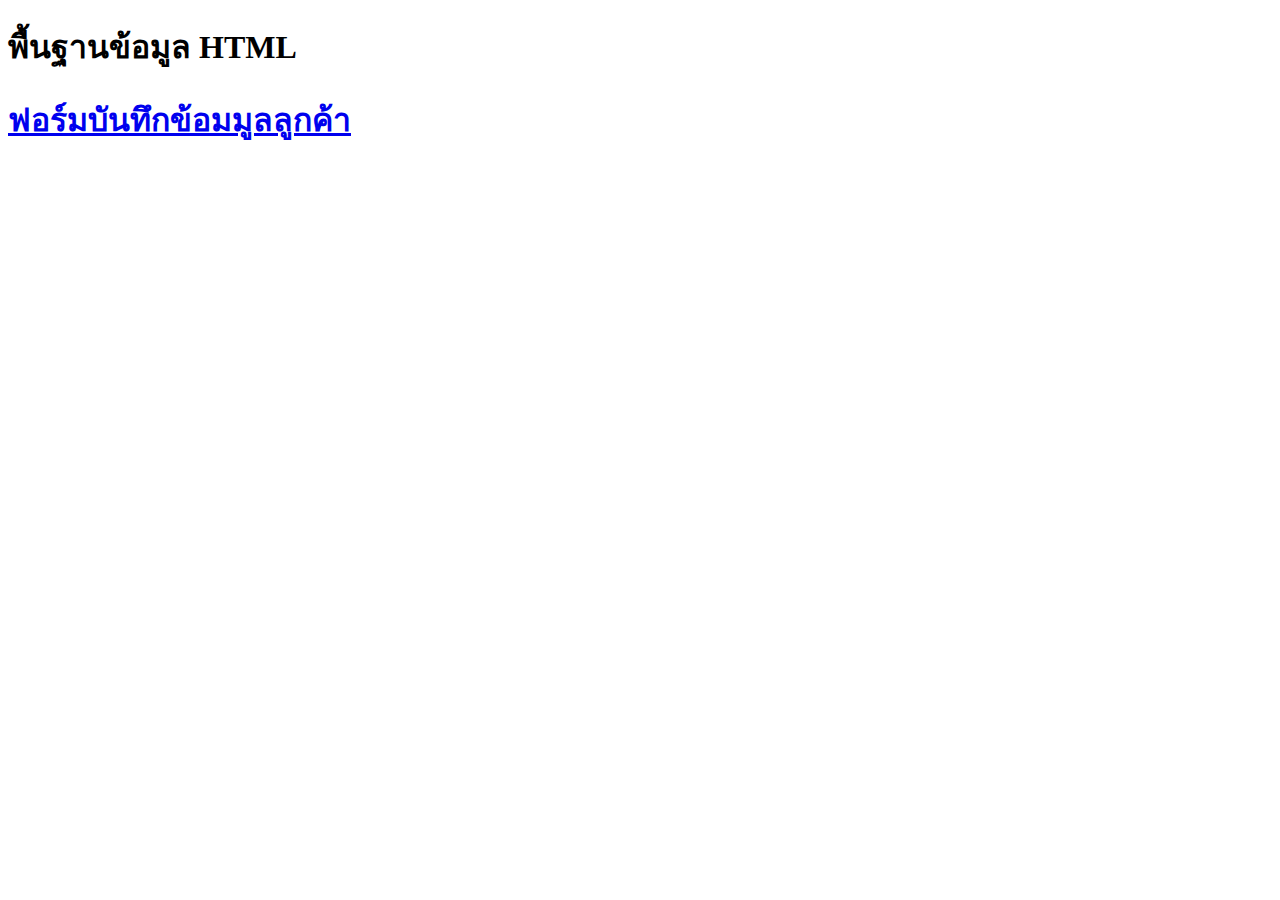
<file: index.html>
<!DOCTYPE html>
<html>
<head>
    <title>การสร้างเว็ปเพจ </title>
    </head>
    <body>
        <h1>พื้นฐานข้อมูล HTML </h1>
        <h1><a href="form_cutomer.html" >ฟอร์มบันทึกข้อมมูลลูกค้า</a></h1>
    </body>
</html>
</file>
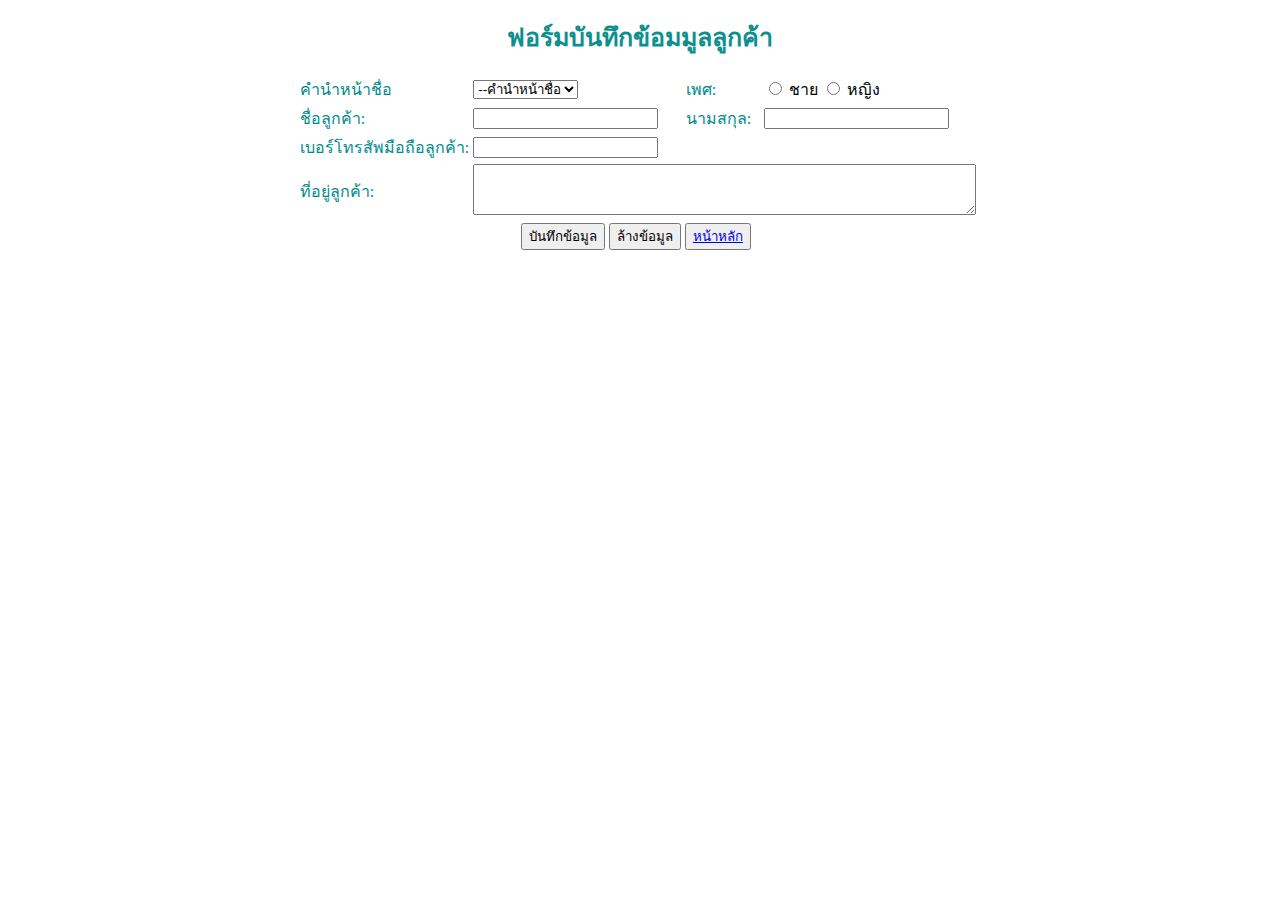
<file: form_cutomer.html>
<!DOCTYPE html>
<html>
<head>
    <title>การสร้างฟอร์มรับข้อมูล </title> 
    <link href="style/customstyle.css" rel="stylesheet">
</head>
<body>
    <header>
        <h1 align="center" class="colorLabel">ฟอร์มบันทึกข้อมมูลลูกค้า</h1>
    </header>
        <form>
            <table  align="center">
                <tr>
                    <td class="txtLabel">คำนำหน้าชื่อ</td>
                    <td>
                        <select>
                            <option>--คำนำหน้าชื่อ</option>
                            <option value="1">นาย </option>
                            <option value="2">นาง </option>
                            <option value="3">นางสาว</option>
                            <option value="4">เด็กชาย</option>
                            <option value="5">เด็กหญิง</option>
                        </select>
                    </td>
                    <td class="txtLabel">เพศ: </td>
                    <td>
                        <input type="radio" name="gender" value="ชาย"> ชาย
                        <input type="radio" name="gender" value="หญิง"> หญิง
                    </td>
                    <td></td>
                    <td></td>
                </tr>
                <tr>
                     <td class="txtLabel">ชื่อลูกค้า:</td>
                     <td><input type="text" placeholder=" "/></td>
                     <td class="txtLabel">นามสกุล:</tdclass="txtLabel">
                     <td><input type="text" placeholder=" "/></td>
                </tr>
                <tr>
                    <td class="txtLabel">เบอร์โทรสัพมือถือลูกค้า:</td>
                    <td><input type="number" placeholder=" "/></td>
                    <td></td>
                    <td></td>
                    </tr>
                <tr>
                    <td class="txtLabel">ที่อยู่ลูกค้า:</td>
                    <td colspan="4" ><textarea rows="3" cols="60" ></textarea></tdcolspan="4">
                </tr>
                 <tr>
                    <td colspan="4" align="center">
                       <button>บันทึกข้อมูล</button>
                       <button>ล้างข้อมูล </button>
                       <button><a href="index.html" >หน้าหลัก</a></button>
                    </td>
                 </tr>
            </table>
        </form>
    </body>
</html>
</file>
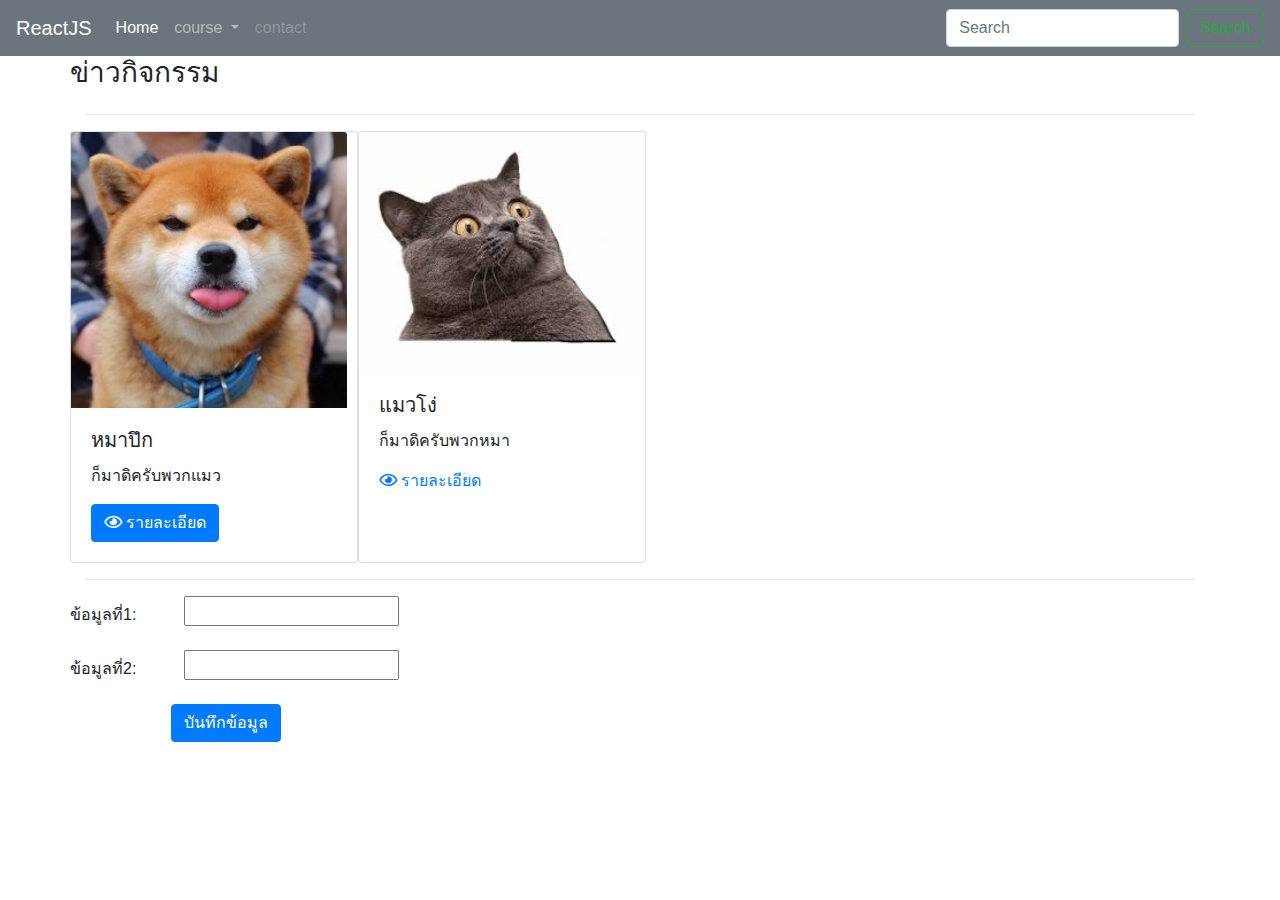
<file: home.html>
<html>

<head>
    <title>การใช้งาน Bootstrap</title>
    <link href="assets/css/bootstrap.css" rel="stylesheet">
    <link href="assets/fontawesome/css/all.css" rel="stylesheet">
</head>

<body>
    <div>
        <nav class="navbar navbar-expand-lg navbar-dark bg-secondary">
            <a class="navbar-brand" href="#">ReactJS</a>
            <button class="navbar-toggler" type="button" data-toggle="collapse" data-target="#navbarSupportedContent" aria-controls="navbarSupportedContent" aria-expanded="false" aria-label="Toggle navigation">
                  <span class="navbar-toggler-icon"></span>
                </button>
            <div class="collapse navbar-collapse" id="navbarSupportedContent">
                <ul class="navbar-nav mr-auto">
                    <li class="nav-item active">
                        <a class="nav-link" href="#">Home <span class="sr-only">(current)</span></a>
                    </li>
                    <li class="nav-item dropdown">
                        <a class="nav-link dropdown-toggle" href="#" id="navbarDropdown" role="button" data-toggle="dropdown" aria-haspopup="true" aria-expanded="false">
                       course
                      </a>
                        <div class="dropdown-menu" aria-labelledby="navbarDropdown">
                            <a class="dropdown-item" href="#">Bachelor</a>
                            <div class="dropdown-divider"></div>
                            <a class="dropdown-item" href="#">Parinya</a>
                            <div class="dropdown-divider"></div>
                            <a class="dropdown-item" href="#">doctorate</a>
                        </div>
                    </li>
                    <li class="nav-item">
                        <a class="nav-link disabled" href="#">contact</a>
                    </li>
                </ul>
                <form class="form-inline my-2 my-lg-0">
                    <input class="form-control mr-sm-2" type="search" placeholder="Search" aria-label="Search">
                    <button class="btn btn-outline-success my-2 my-sm-0" type="submit">Search</button>
                </form>
            </div>
        </nav>
        <div class="container">
            <div class="row">
                <div>
                    <h3>ข่าวกิจกรรม</h3>
                </div>
            </div>
            <hr>
            <div class="row">
                <div class="card" style="width: 18rem;padding-right: 10px;">
                    <img src="assets/images/1.jpeg" class="card-img-top" alt="...">
                    <div class="card-body">
                        <h5 class="card-title">หมาปึก</h5>
                        <p class="card-text">ก็มาดิครับพวกแมว</p>
                        <a href="#" class="btn btn-primary"><i class="far fa-eye"></i> รายละเอียด</a>
                    </div>
                </div>
                <div class="card" style="width: 18rem;padding-right: 10px;">
                    <img src="assets/images/images.jfif" class="card-img-top" alt="...">
                    <div class="card-body">
                        <h5 class="card-title">แมวโง่</h5>
                        <p class="card-text">ก็มาดิครับพวกหมา</p>
                        <a href="#"><i class="far fa-eye"></i> รายละเอียด</a>
                    </div>
                </div>
            </div>
            <hr>
            <div class="row">
                <form>
                    <div class="form-group row">
                        <label for="" class="col-sm-4 col-form-label">ข้อมูลที่1:</label>
                        <div class="col-sm-8">
                            <input type="number" name="txt_num1" id="txt_num1">
                        </div>
                    </div>
                    <div class="form-group row">
                        <label for="" class="col-sm-4 col-form-label">ข้อมูลที่2:</label>
                        <div class="col-sm-8">
                            <input type="number" name="txt_num2" id="txt_num2">
                        </div>
                    </div>
                    <div class="form-group" style="text-align: center">
                        <div class="col-sm-12">
                            <button for="" class="btn btn-primary" onclick="calNum()">บันทึกข้อมูล</button>
                        </div>
                    </div>
                </form>
            </div>
        </div>
        <script src="https://code.jquery.com/jquery-3.4.1.min.js"></script>
        <script src="assets/js/bootstrap.js"></script>
</body>

</html>

<script>
    function calNum() {
        var num1 = $("#txt_num1").val();
        var num2 = $("#txt_num2").val();
        var sum = Number(num1) + Number(num2);
        //alert (num1+","+num2);
        alert(num1 + "+" + num2 + "=" + sum);
    }
</script>
</file>
<file: style/customstyle.css>
.txtLabel {
    font-size: medium;
    color: darkcyan;
}

.colorLabel {
    font-size: 25px;
    color: rgb(14, 143, 143);
}

.container-login {
    width: 100%;
    min-height: 100vh;
    background-repeat: no-repeat;
    background-position: center;
    background-size: cover;
}

.logo-img {
    width: 175px;
    height: 190px;
    margin: 0 auto 10px;
    display: block;
    -moz-border-radius: 50%;
    -webkit-border-radius: 50%;
    border-radius: 50%;
}

.account-wall {
    margin-top: 20px;
    padding: 40px 0px 20px 0px;
    background-color: #f7f7f7;
    -moz-box-shadow: 0px 2px 2px rgba(0, 0, 0, 0.3);
    -webkit-box-shadow: 0px 2px 2px rgba(0, 0, 0, 0.3);
    box-shadow: 0px 2px 2px rgba(0, 0, 0, 0.3);
    border-radius: 3%;
}

.txtInput {
    padding: 10px;
}

.form-signin {
    padding: 30px;
}
</file>
